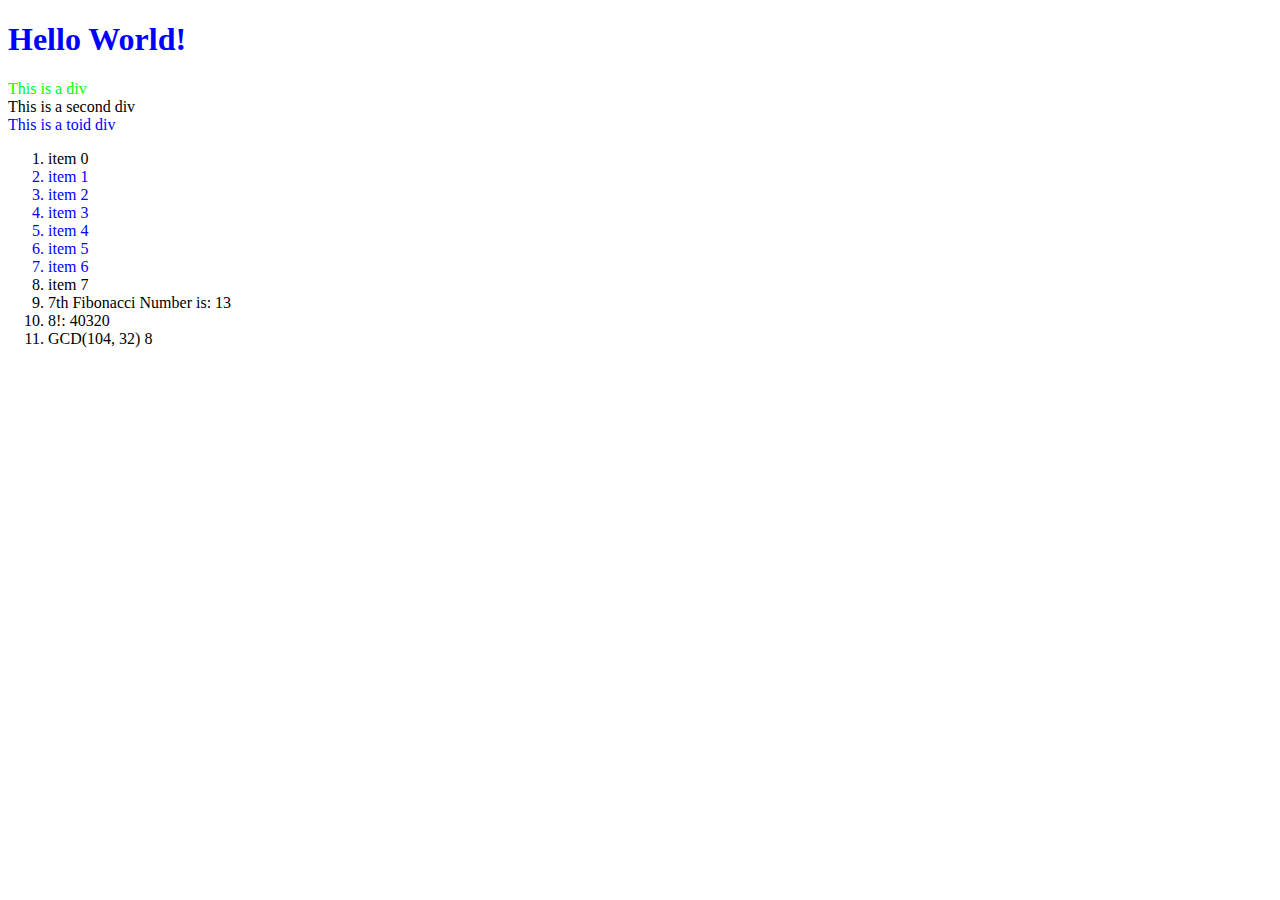
<file: 28_js-dom/index.html>
<!DOCTYPE html>

<!--
    Team JZ :: Wen Zhang, Jackie Zeng 
    SoftDev pd5
    K28 -- Manipulating the DOM
    2025-01-07t
  --------------------------------------------------
  -->

<html lang="en">
  <!-- HTML file for exploring JavaScript interactions with the DOM -->

  <head>
    <meta charset="utf-8">
    <style>
      .red   {color : #ff0000;}
      .green {color : #00ff00;}
      .blue  {color : #0000ff;}
    </style>
  </head>

  <body>
    <h1 id="h" class="blue">Hello World!</h1>

    <div id="div1" class="green">This is a div</div>
    <div id="div2">This is a second div</div>
    <div class="blue">This is a toid div</div>

    <ol id="thelist">
      <li class="">item 0</li>
      <li class="green blue">item 1</li>
      <li class="green blue">item 2</li>
      <li class="red green blue">item 3</li>
      <li class="red green blue">item 4</li>
      <li class="green blue">item 5</li>
      <li class="green blue">item 6</li>
      <li class="">item 7</li>
    </ol>

    <script src="dommy_consolery.js"></script>

  </body>
</html>
</file>
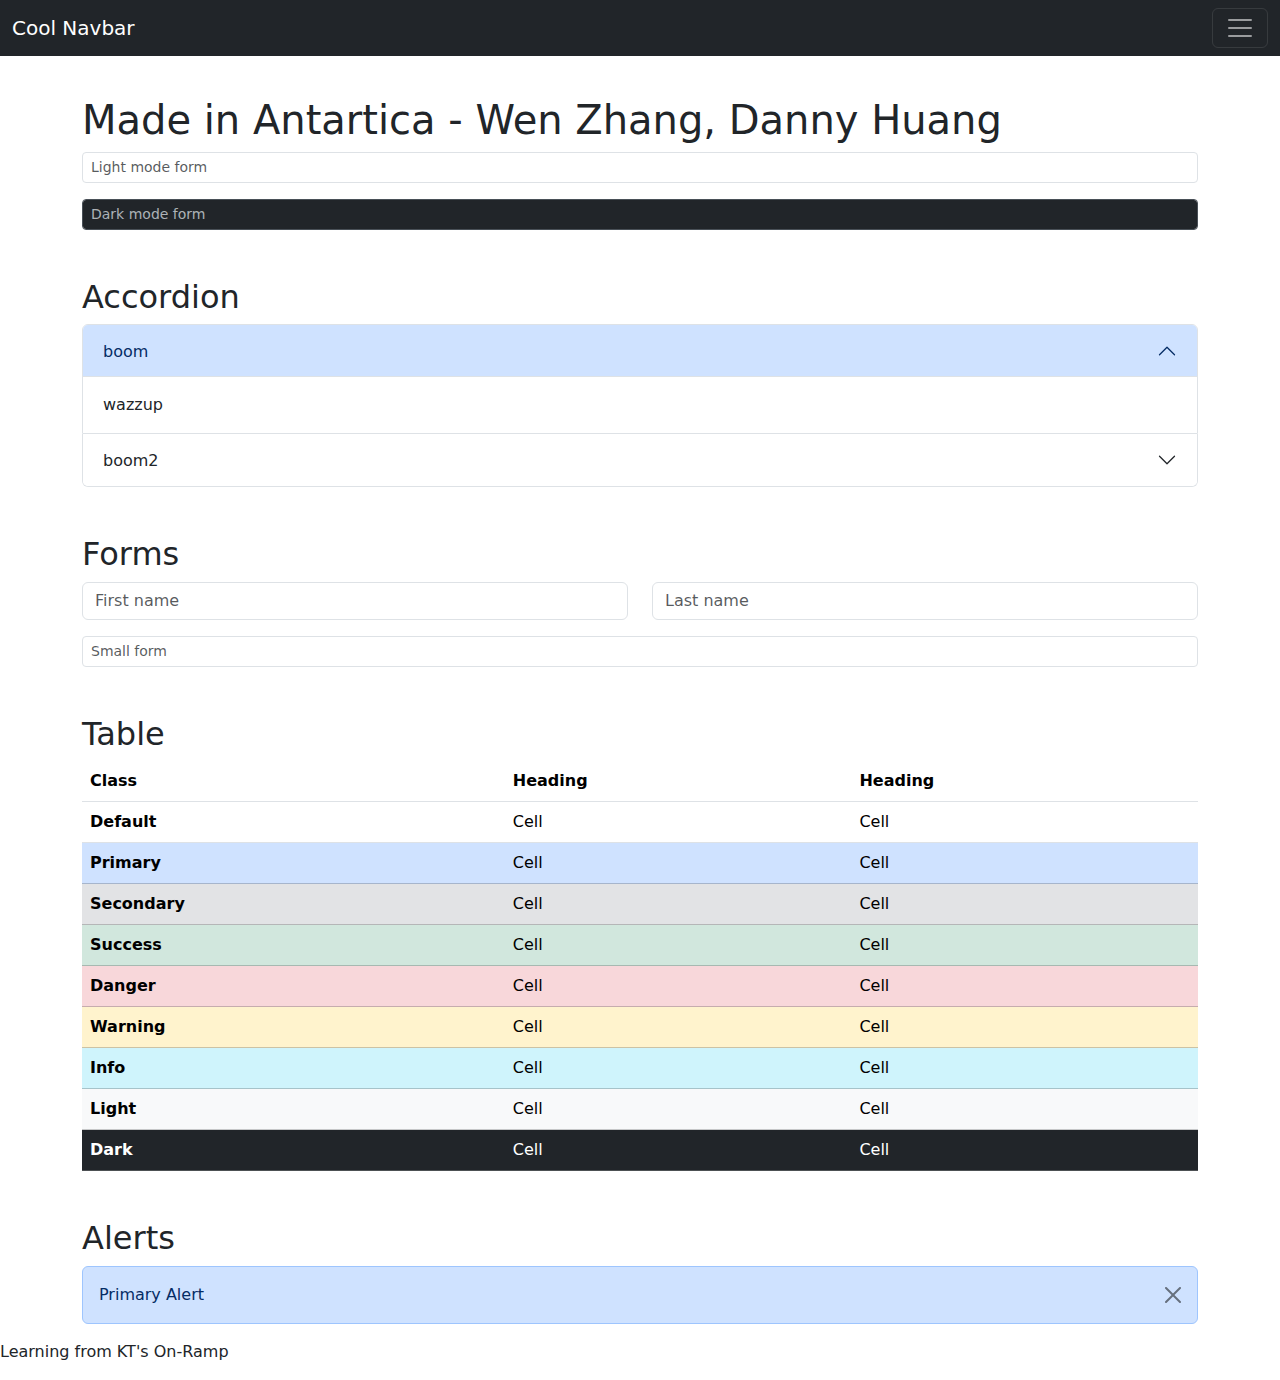
<file: 22_bt-fd_Made_In_Antarctica/bt/index.html>
<!doctype html>
<html>
<head>
    <meta name="viewport" content="width=device-width, initial-scale=0.8">
    <title>Bootstrap Demo</title>
    <link href="https://cdn.jsdelivr.net/npm/bootstrap@5.3.3/dist/css/bootstrap.min.css" rel="stylesheet">
    <script src="https://cdn.jsdelivr.net/npm/bootstrap@5.3.3/dist/js/bootstrap.min.js"></script>
</head>

<body>
    <nav class="navbar navbar-dark bg-dark fixed-top">
        <div class="container-fluid">
            <a class="navbar-brand" href="#">Cool Navbar</a>
            <button class="navbar-toggler" type="button" data-bs-toggle="offcanvas" data-bs-target="#offcanvasDarkNavbar" aria-controls="offcanvasDarkNavbar" aria-label="Toggle navigation">
                <span class="navbar-toggler-icon"></span>
            </button>
            <div class="offcanvas offcanvas-end text-bg-dark" tabindex="-1" id="offcanvasDarkNavbar" aria-labelledby="offcanvasDarkNavbarLabel">
                <div class="offcanvas-header">
                    <h5 class="offcanvas-title" id="offcanvasDarkNavbarLabel">Cool Sidebar</h5>
                    <button type="button" class="btn-close btn-close-white" data-bs-dismiss="offcanvas" aria-label="Close"></button>
                </div>
                <div class="offcanvas-body">
                    <ul class="navbar-nav justify-content-end flex-grow-1 pe-3">
                        <li class="nav-item">
                            <a class="nav-link active" aria-current="page" href="#">Top</a>
                        </li>
                        <li class="nav-item">
                            <a href="#dark_mode" class="nav-link">Dark Mode</a>
                            <a href="#accordion" class="nav-link">Accordion</a>
                            <a href="#forms" class="nav-link">Forms</a>
                            <a href="#nav" class="nav-link">Nav Bar</a>
                        </li>
                        <li class="nav-item dropdown">
                            <a class="nav-link dropdown-toggle" href="#" role="button" data-bs-toggle="dropdown" aria-expanded="false">
                                Dropdown
                            </a>
                            <ul class="dropdown-menu dropdown-menu-dark">
                                <li><a class="dropdown-item" href="#">Action</a></li>
                                <li><a class="dropdown-item" href="#">Another action</a></li>
                                <li><hr class="dropdown-divider"></li>
                                <li><a class="dropdown-item" href="#">Something else here</a></li>
                            </ul>
                        </li>
                    </ul>
                    <form class="d-flex mt-3" role="search">
                        <input class="form-control me-2" type="search" placeholder="Search" aria-label="Search">
                        <button class="btn btn-success" type="submit">Search</button>
                    </form>
                </div>
            </div>
        </div>
    </nav>
    <div class="container mt-5 pt-5">
        <h1>Made in Antartica -  Wen Zhang, Danny Huang</h1>
        <div class="row" data-bs-theme="light">
            <div class="col">
                <input type="text" class="form-control form-control-sm" placeholder="Light mode form" aria-label="Light mode">
            </div>
        </div>
        <div class="row mt-3" data-bs-theme="dark">
            <div class="col">
                <input type="text" class="form-control form-control-sm" placeholder="Dark mode form" aria-label="Dark mode">
            </div>
        </div>
        <h2 id="accordion" class="mt-5">Accordion</h2>
        <div class="accordion" id="accordionExample">
            <div class="accordion-item">
                <h2 class="accordion-header">
                    <button class="accordion-button" type="button" data-bs-toggle="collapse" data-bs-target="#collapseOne" aria-expanded="true" aria-controls="collapseOne">
                        boom
                    </button>
                </h2>
                <div id="collapseOne" class="accordion-collapse collapse show">
                    <div class="accordion-body">
                        wazzup
                    </div>
                </div>
            </div>
            <div class="accordion-item">
                <h2 class="accordion-header">
                    <button class="accordion-button collapsed" type="button" data-bs-toggle="collapse" data-bs-target="#collapseTwo" aria-expanded="false" aria-controls="collapseTwo">
                        boom2
                    </button>
                </h2>
                <div id="collapseTwo" class="accordion-collapse collapse">
                    <div class="accordion-body">
                        yoyoyoyo.
                    </div>
                </div>
            </div>
        </div>
        <h2 id="forms" class="mt-5">Forms</h2>
        <div class="row">
            <div class="col">
                <input type="text" class="form-control" placeholder="First name" aria-label="First name">
            </div>
            <div class="col">
                <input type="text" class="form-control" placeholder="Last name" aria-label="Last name">
            </div>
        </div>
        <div class="row mt-3">
            <div class="col">
                <input type="text" class="form-control form-control-sm" placeholder="Small form" aria-label="Small form">
            </div>
        </div>
        <h2 id="table" class="mt-5">Table</h2>
        <table class="table table-hover">
            <thead>
                <tr>
                    <th scope="col">Class</th>
                    <th scope="col">Heading</th>
                    <th scope="col">Heading</th>
                </tr>
            </thead>
            <tbody>
                <tr>
                    <th scope="row">Default</th>
                    <td>Cell</td>
                    <td>Cell</td>
                </tr>
                <tr class="table-primary">
                    <th scope="row">Primary</th>
                    <td>Cell</td>
                    <td>Cell</td>
                </tr>
                <tr class="table-secondary">
                    <th scope="row">Secondary</th>
                    <td>Cell</td>
                    <td>Cell</td>
                </tr>
                <tr class="table-success">
                    <th scope="row">Success</th>
                    <td>Cell</td>
                    <td>Cell</td>
                </tr>
                <tr class="table-danger">
                    <th scope="row">Danger</th>
                    <td>Cell</td>
                    <td>Cell</td>
                </tr>
                <tr class="table-warning">
                    <th scope="row">Warning</th>
                    <td>Cell</td>
                    <td>Cell</td>
                </tr>
                <tr class="table-info">
                    <th scope="row">Info</th>
                    <td>Cell</td>
                    <td>Cell</td>
                </tr>
                <tr class="table-light">
                    <th scope="row">Light</th>
                    <td>Cell</td>
                    <td>Cell</td>
                </tr>
                <tr class="table-dark">
                    <th scope="row">Dark</th>
                    <td>Cell</td>
                    <td>Cell</td>
                </tr>
            </tbody>
        </table>
        <h2 id="alerts" class="mt-5">Alerts</h2>
        <div class="alert alert-primary alert-dismissible fade show" role="alert">
            Primary Alert
            <button type="button" class="btn-close" data-bs-dismiss="alert" aria-label="Close"></button>
        </div>
    </div>

    <footer class="footer">
        <p>Learning from KT's On-Ramp</p>
    </footer>
</body>
</html>
</file>
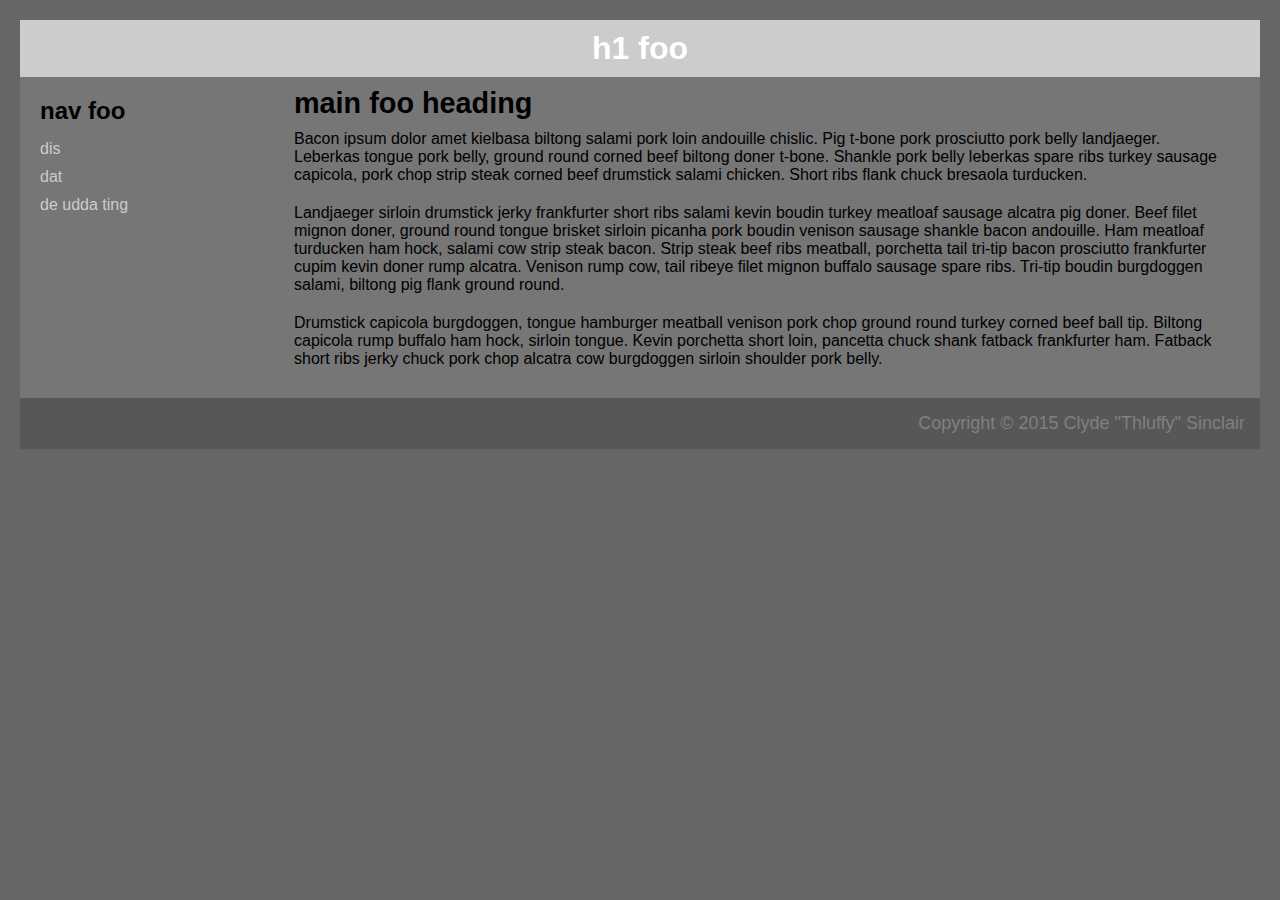
<file: 17_style-layer/mimic.html>
<!DOCTYPE html>
<!--
    Made in China plus one: Jackie Zeng, Wen Zhang, Will Zhang
    SoftDev
    K17 - Styling with CSS
    2024-10-16
    time spent: 45 minutes
 -->

<html lang="en">
<head>
    <meta charset="UTF-8">
    <meta name="viewport" content="width=device-width, initial-scale=1.0">
    <title>Foo Layout</title>
    <link rel="stylesheet" href="style.css">
    <title> Cosmic Mimic </title>
</head>
<body>
    <header>
        <h1>h1 foo</h1>
    </header>
    <div class="main-content">
        <nav class="sidebar">
            <h2>nav foo</h2>
            <ul>
                <li>dis</li>
                <li>dat</li>
                <li>de udda ting</li>
            </ul>
        </nav>
    <section class="content">
        <h2>main foo heading</h2>
        <p>Bacon ipsum dolor amet kielbasa biltong salami pork loin andouille chislic. Pig t-bone pork prosciutto pork belly landjaeger. Leberkas tongue pork belly, ground round corned beef biltong doner t-bone. Shankle pork belly leberkas spare ribs turkey sausage capicola, pork chop strip steak corned beef drumstick salami chicken. Short ribs flank chuck bresaola turducken.
        </p>
        <p>Landjaeger sirloin drumstick jerky frankfurter short ribs salami kevin boudin turkey meatloaf sausage alcatra pig doner. Beef filet mignon doner, ground round tongue brisket sirloin picanha pork boudin venison sausage shankle bacon andouille. Ham meatloaf turducken ham hock, salami cow strip steak bacon. Strip steak beef ribs meatball, porchetta tail tri-tip bacon prosciutto frankfurter cupim kevin doner rump alcatra. Venison rump cow, tail ribeye filet mignon buffalo sausage spare ribs. Tri-tip boudin burgdoggen salami, biltong pig flank ground round.
        </p>
        <p>Drumstick capicola burgdoggen, tongue hamburger meatball venison pork chop ground round turkey corned beef ball tip. Biltong capicola rump buffalo ham hock, sirloin tongue. Kevin porchetta short loin, pancetta chuck shank fatback frankfurter ham. Fatback short ribs jerky chuck pork chop alcatra cow burgdoggen sirloin shoulder pork belly.
        </p>
    </section>
    </div>

    <footer> Copyright © 2015 Clyde "Thluffy" Sinclair </footer>
</body>
</html>
</file>
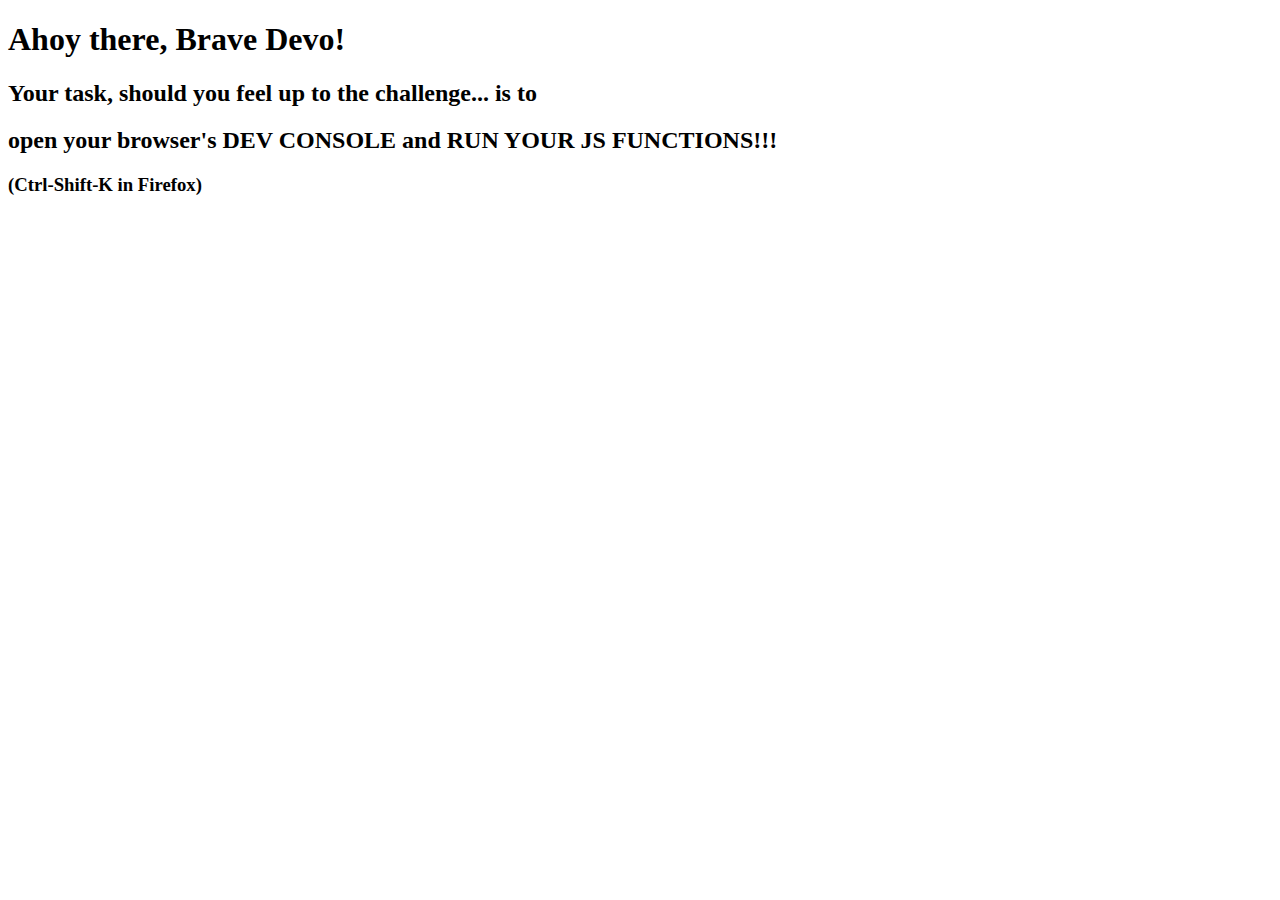
<file: 27_js/open_me.html>
<!DOCTYPE html>

<!--
     Team WL :: Wen Zhang, Christopher Louie
     SoftDev pd5
     K27 - Basic functions in JavaScript
     2025-01-06m
     Time Spent: 30 mins
-->

<html lang="en">
  <!-- HTML file for intro JavaScript work -->

  <html>
    <head>
      <meta charset="utf-8"/>
      <title>JS work the foist</title>
    </head>

    <body>
      <H1>Ahoy there, Brave Devo!</H1>
      <h2>Your task, should you feel up to the challenge... is to </h2>
      <h2>open your browser's DEV CONSOLE and RUN YOUR JS FUNCTIONS!!!</h2>
      <h3>(Ctrl-Shift-K in Firefox)</h3>

      <script src="fibfac.js"></script>
    </body>
  </html>
</file>
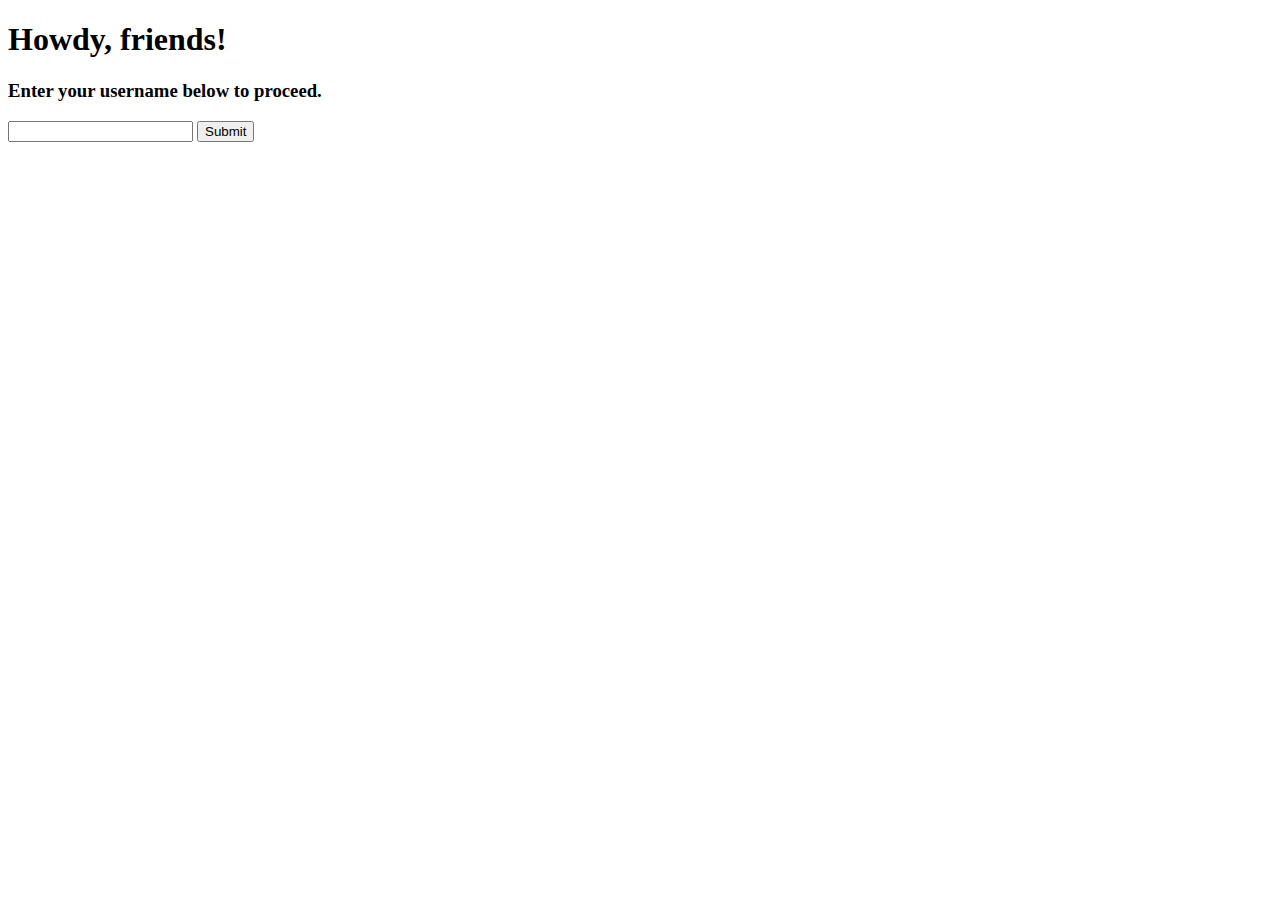
<file: 14_intake/templates/login.html>
<!DOCTYPE html>
<!-- 
  Clyde 'Thluffy' Sinclair
  SoftDev
  Sep 2024

     simple demo of HTML forms via Flask
     
     trioTASK:
     If any member of team has forms experience, let their know-how OSMOTE.
     If no one does, seek external assistance.
     
     PROTIP: Revisit code from foundations if you have it.
     Peruse this code together and discuss how it should work,
       in conjunction with the back end apparatus.
 -->


<html>

  <head>
    <title> LOGIN PAGE </title>
  </head>

  <body>
    <h1>
      Howdy, friends!
    </h1>


    <h3>
      Enter your username below to proceed.
    </h3>
    <form action="/auth">
      <input type="text" name="username">
      <input type="submit" name="sub1">
    </form>
    <br>
  </body>

</html>
</file>
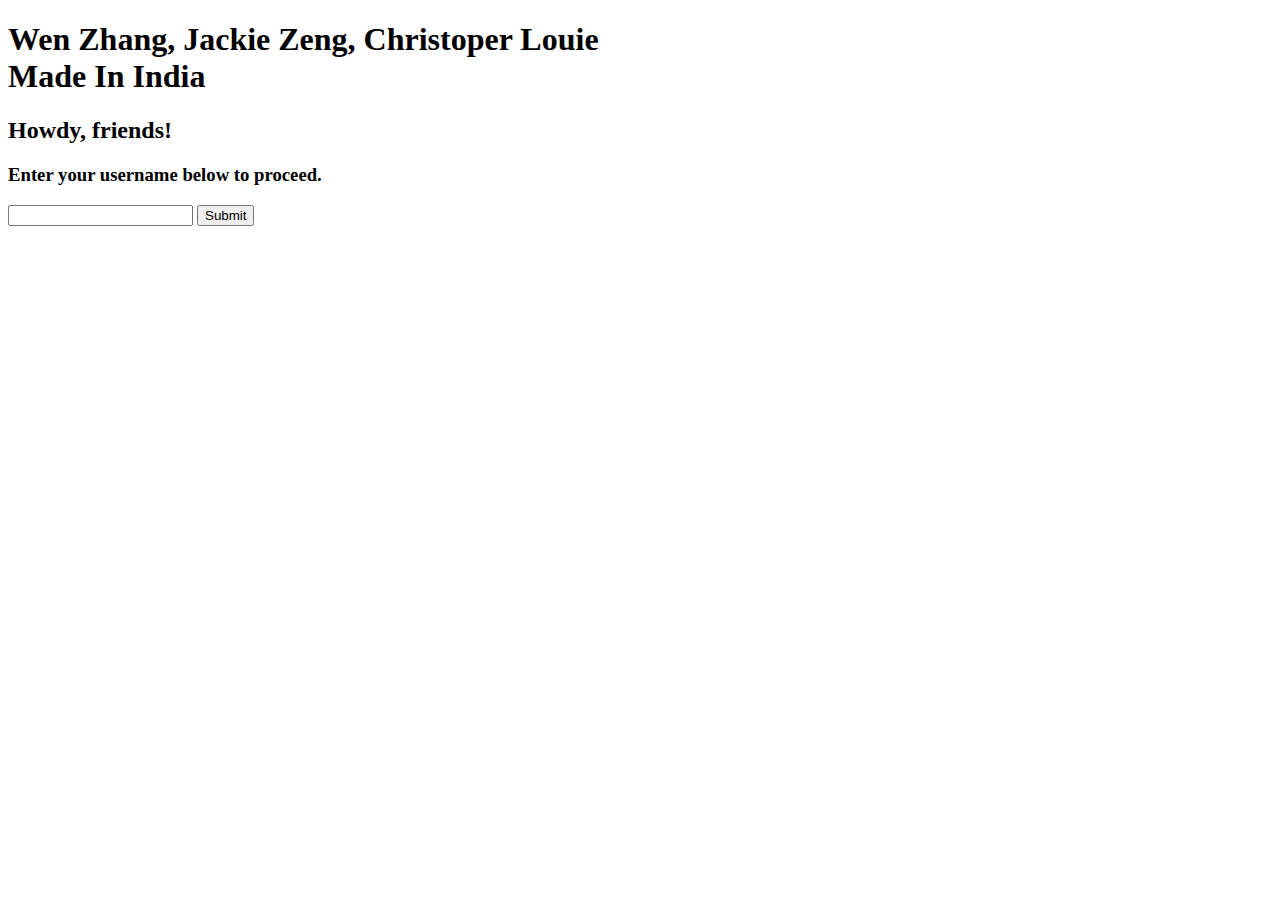
<file: 15_flask-form/templates/login.html>
<!DOCTYPE html>
<html>

  <head>
    <title> LOGIN PAGE </title>
  </head>

  <body>
    <h1> 
      Wen Zhang, Jackie Zeng, Christoper Louie <br>
      Made In India
    </h1>

    <h2>
      Howdy, friends!
    </h2>


    <h3>
      Enter your username below to proceed.
    </h3>
    <form action="/auth">
      <input type="text" name="username">
      <input type="submit" name="sub1">
    </form>
    <br>
  </body>

</html>
</file>
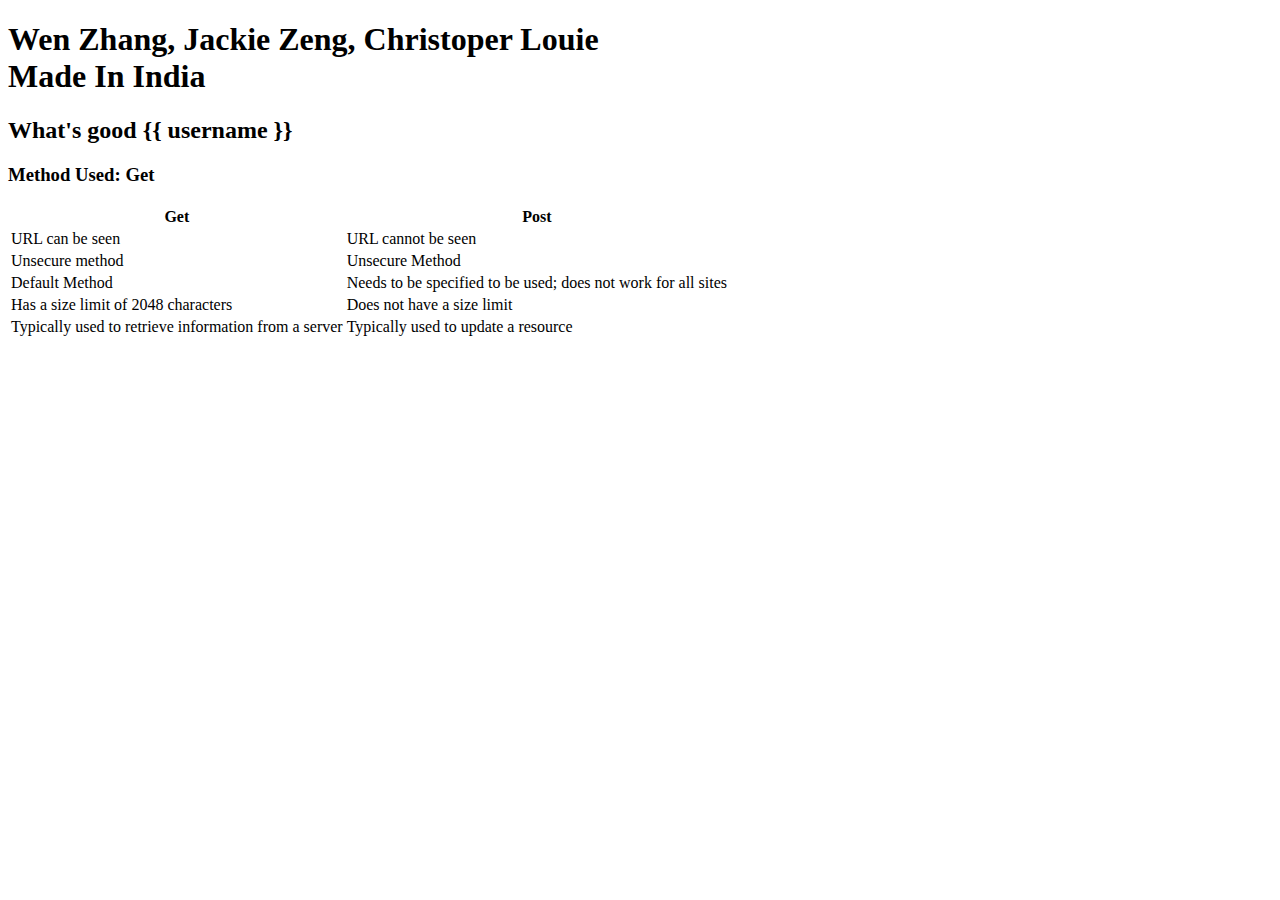
<file: 15_flask-form/templates/response.html>
<!DOCTYPE html>
<html>

  <head>
    <title> RESPONSE PAGE </title>
  </head>

  <body>
    <h1>
      Wen Zhang, Jackie Zeng, Christoper Louie <br>
      Made In India
    </h1>

    <h2>
      What's good {{ username }}
    </h2>

    <h3>
      Method Used: Get
    </h3>

    <table>
      <tr>
        <th>
          Get
        </th>
        <th>
          Post
        </th>
      </tr>
      <tr>
        <td>URL can be seen</td>
        <td>URL cannot be seen</td>
      </tr>
      <tr>
        <td>Unsecure method</td>
        <td>Unsecure Method</td>
      </tr>
      <tr>
        <td>Default Method</td>
        <td>Needs to be specified to be used; does not work for all sites</td>
      </tr>
      <tr>
        <td>Has a size limit of 2048 characters</td>
        <td>Does not have a size limit</td>
      </tr>
      <tr>
        <td>Typically used to retrieve information from a server</td>
        <td>Typically used to update a resource</td>
      </tr>
    </table>
  </body>
</html>
</file>
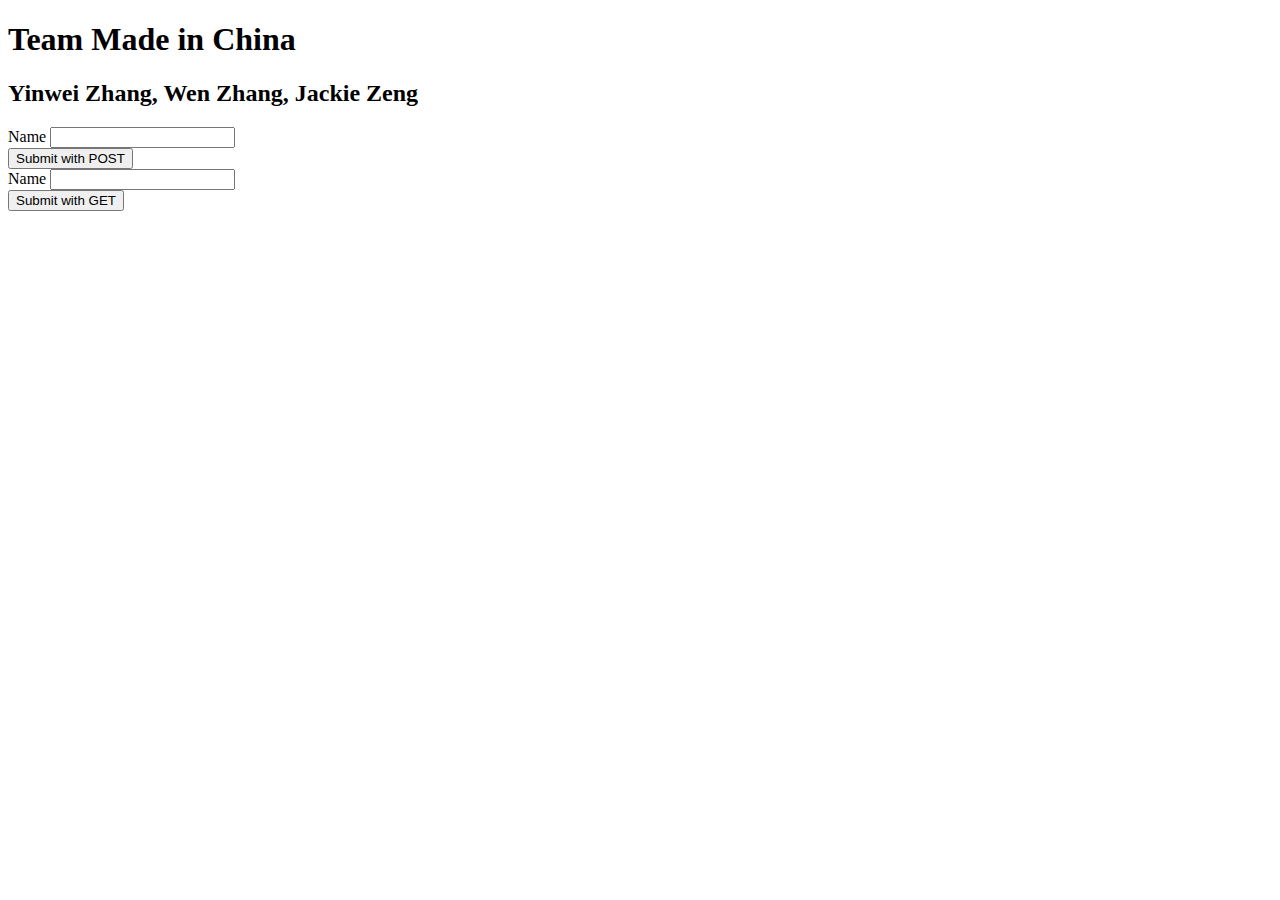
<file: 16_flask-session/templates/login.html>
<!-- Yinwei Zhang, Wen Zhang, Jackie Zeng
Wen Zhang
SoftDev
K15 <Flask Forms, GET, POST>
2024-10-8
Time Spent : 2 Hours
-->

<!DOCTYPE html>
<html lang="en">
    <body>
        <div>
            <h1>Team Made in China</h1>
            <h2>Yinwei Zhang, Wen Zhang, Jackie Zeng</h2>


            <form action="/response" method="POST">
                <div>
                    <label for="username">Name</label>
                    <input type="text" id="username" name="username" required>
                </div>

                <button type="submit">Submit with POST</button>
            </form>

            <form action="/response" method="GET">
                <div>
                    <label for="username">Name</label>
                    <input type="text" id="username" name="username" required>
                </div>
                <button type="submit">Submit with GET</button>
            </form>
        </div>
    </body>
</html>
</file>
<file: 17_style-layer/style.css>
* {
    margin: 0;
    padding: 0;
    box-sizing: border-box;
}

body {
    font-family: Arial, sans-serif;
    background-color: #666666;
    margin: 20px;
}


header {
    background-color: #cccccc;
    text-align: center;
    padding: 10px 0;
}

header h1 {
    font-size: 2em;
    color: #fff;
    margin: 0;
}

.main-content {
    display: flex;
    padding: 10px;
    background-color: #767676;
    color: white;
}

.sidebar {
    width: 20%;
    padding: 10px;
}

.sidebar h2 {
    font-size: 1.5em;
    color: black;
    margin-bottom: 10px;
}

.sidebar ul {
    list-style: none;
}

.sidebar ul li {
    padding: 5px 0;
    color: #ccc;
}

.content {
    width: 80%;
    padding: 0 20px;
}

.content h2 {
    font-size: 1.8em;
    color: black;
    margin-bottom: 10px;
}

.content p {
    margin-bottom: 20px;
    color: black;
}

footer {
    background-color: #565757;
    padding: 15px;
    font-size: 18px;
    text-align: right;
    color: gray;
}
</file>
